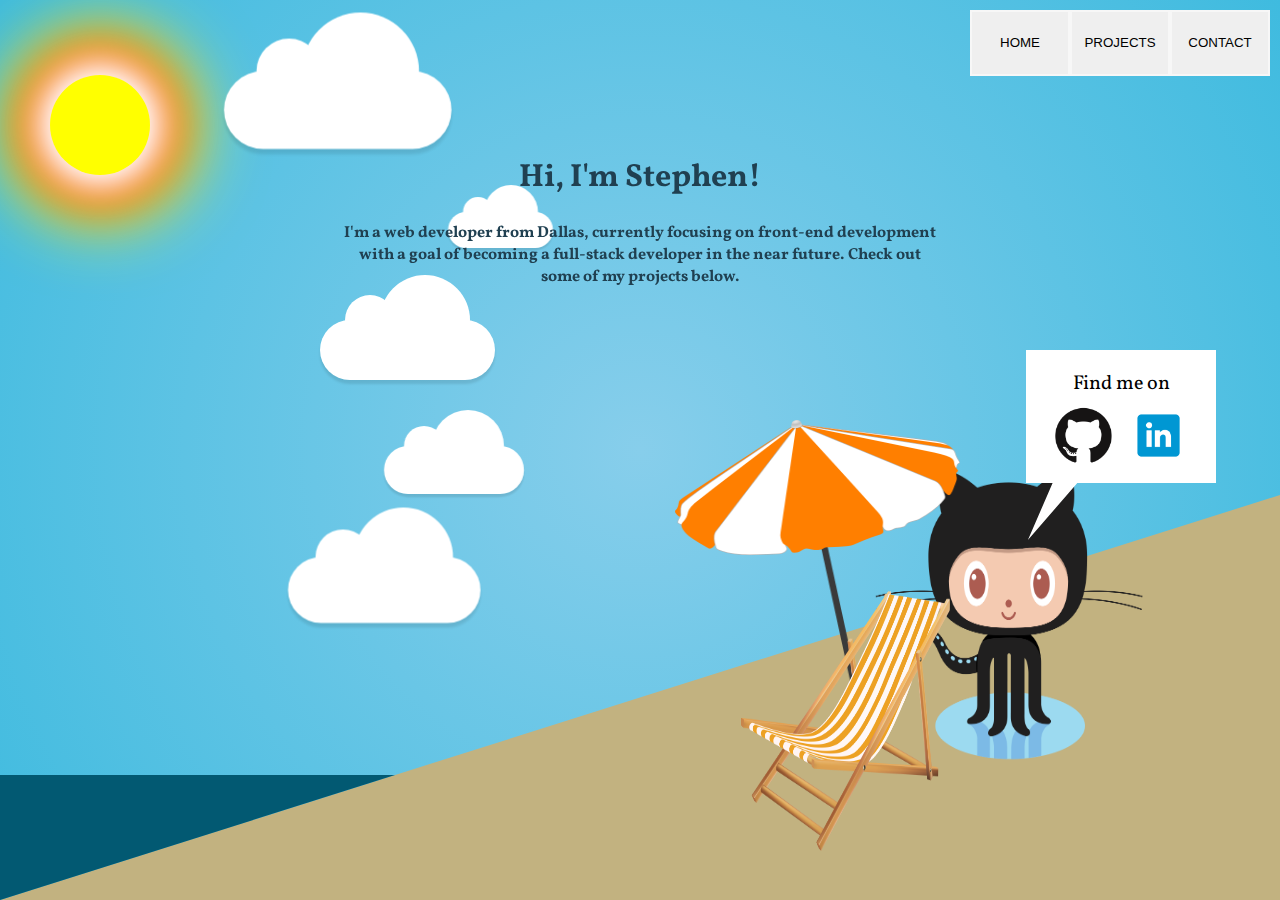
<file: index.html>
<html>
<link>
<meta charset="UTF-8">
<title>SH Portfolio</title>
<script src="https://ajax.googleapis.com/ajax/libs/jquery/3.4.1/jquery.min.js"></script>
<link href="https://fonts.googleapis.com/css2?family=Vollkorn&display=swap" rel="stylesheet">
<link rel="stylesheet" href="style.css">
</link>
<script src="run.js" type="text/javascript"></script>
</head>

<body>

    <div id="nav-top">
        <button class="nav-button" onclick="home()">
            <p>Home</p>
        </button>
        <button class="nav-button" onclick="projects()">
            <p>Projects</p>
        </button>
        <button class="nav-button" onclick="contact()">
            <p>Contact</p>
        </button>
    </div>
    <div id="polygon_path">
        <div id="cloud-wrapper">
            <div class="x1">
                <div class="cloud"></div>
            </div>
            <div class="x2">
                <div class="cloud"></div>
            </div>
            <div class="x3">
                <div class="cloud"></div>
            </div>
            <div class="x4">
                <div class="cloud"></div>
            </div>
            <div class="x5">
                <div class="cloud"></div>
            </div>
        </div>
        <div id="sun"></div>
        <div id="wrapper">
                <div id="intro">
                    <h1>Hi, I'm Stephen!</h1>
                    <h4>I'm a web developer from Dallas, currently focusing on front-end development with a goal of becoming
                        a full-stack developer in the near future. Check out some of my projects below.</h4>
                </div>
                <div id="projects" style="display: none">
                    <div class="project-card"><button onclick="test()">test</button></div>
                    <div class="project-card"></div>
                    <div class="project-card"></div>
                </div>
                <div id="contact" style="display: none">
                    <div class="contact-card"></div>
                </div>
            </div>
            <div id="bottom-left">
                <div class="wave"></div>
                <div class="wave"></div>
            </div>         
        </div>      
        <!-- <div id='firepit' style="display: none">
            <div class='fire'>
              <div class='flame'></div>
              <div class='flame'></div>
              <div class='flame'></div>
              <div class='flame'></div>
              <div class='spark'></div>
              <div class='spark'></div>
              <div class='spark'></div>
              <div class='spark'></div>
              <div class='spark'></div>
              <div class='spark'></div>
              <div class='spark'></div>
              <div class='spark'></div>
              <div class='spark'></div>
              <div class='spark'></div>
              <div class='spark'></div>
              <div class='spark'></div>
            </div>
        </div> -->
    </div>
    <img id="github" src="./images/Octocat.png" alt="github-avatar"></img>
    <img id="umbrella" src="./images/beach-umbrella-clipart-png-2.png" alt="umbrella-avatar"></img>
    <img id="chair" src="./images/chair.png" alt="chair"></img>
    <div id="talk-bubble" alt="talk">  
        Find me on      
        <a href="https://github.com/J-danger" target="_blank" rel="noopener noreferrer"> 
            <img id="github-link"  src="images/github.png" alt="Github" height="75px" width="75px">
            </img>
        </a>
        <a href="https://www.linkedin.com/in/stephen-howe-23a581127/" target="_blank" rel="noopener noreferrer"> 
            <img id="linkedin-link" src="images/linkedin.png" alt="Linkedin" height="75px" width="75px">
            </img>
    </div>

</body>

</html>
</file>
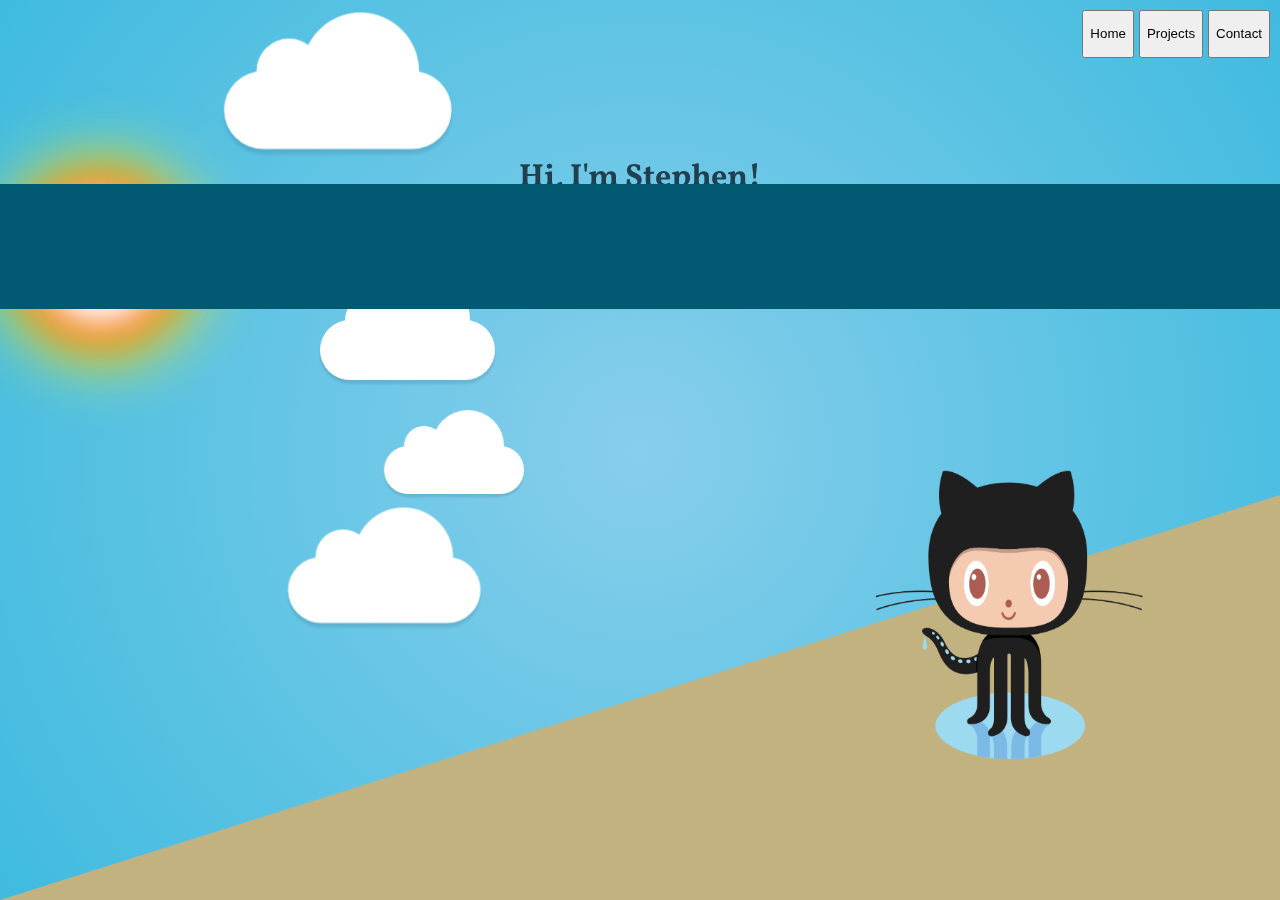
<file: portfolio.html>
<html>
    <link>
        <meta charset="UTF-8">
        <title>SH Portfolio</title>
        <script src="https://ajax.googleapis.com/ajax/libs/jquery/3.4.1/jquery.min.js"></script>    
        <link href="https://fonts.googleapis.com/css2?family=Vollkorn&display=swap" rel="stylesheet">
        <link rel="stylesheet" href="style.css"></link>   
        <script src="run.js" type="text/javascript"></script>
    </head>

    <body>
        
        <div id="nav-top">
            <button id="home-path" onclick="home()"><p>Home</p></button>
            <button id="project-path" onclick="projects()"><p>Projects</p></button>
            <button id="contact-path" onclick="contactShow()"><p>Contact</p></button>           
        </div>                   
            <section id="main">
                <div id="polygon_path">
                    <div id="wrapper">
                        <div id="cloud-wrapper">
                            <div class="x1">
                                <div class="cloud"></div>
                            </div>
                            <div class="x2">
                                <div class="cloud"></div>
                            </div>
                            <div class="x3">
                                <div class="cloud"></div>
                            </div>
                            <div class="x4">
                                <div class="cloud"></div>
                            </div>
                            <div class="x5">
                                <div class="cloud"></div>
                            </div>
                        </div>
                        <div id="sun"></div>
                        <div id="intro">
                            <h1>Hi, I'm Stephen!</h1>
                            <h4>I'm a web developer from Dallas, currently focusing on front-end development with a goal of becoming a full-stack developer in the near future. Check out some of my projects below.</h4>
                        </div>
                        <div id="projects" style="display: none">Placeholder                           
                        </div>
                        <div id="bottom-left">
                            <div class="wave"></div>
                            <div class="wave"></div>
                        </div> 
                    </div>                    
                </div>
                <div id="avatar">
                    <img id="github" src="./images/Octocat.png" alt="github-avatar"></img>
                    <!-- <div id="talk-bubble"> <p>Check out my Github!</p>                                       -->
                </div>
                </div>
            </section>
        
    </body>

</html>
</file>
<file: style.css>
body{
    background: rgb(194, 178, 128);
    margin: 0;
    padding: 0;
    overflow-x: hidden;    
    z-index: -2;
    height: 100%;
    width: 100%;   
}

#polygon_path {
    background: rgb(135,206,235);
    background: radial-gradient(circle, rgba(135,206,235,1) 0%, rgba(63,187,223,1) 100%);
    -webkit-clip-path: polygon(0 0, 100% 0, 100% 55%, 0% 100%);
    clip-path: polygon(0 0, 100% 0, 100% 55%, 0% 100%);
    height: 100vh;
    width: 100vw;
    position: relative;
    margin: 0 ;   
    overflow: hidden
    
}


/* background: rgb(86, 125, 70) */
/* #main {
    background: rgb(194, 178, 128);
    height: 100%;
    width: 100%;
    position: relative;
    margin: 0;  
    z-index: -2;     
    position:relative; 
    
} */


#github{    
    position: absolute;
    bottom: 15%;
    right: 10%;
    font-size: 25px;
    height: 300px;
    width: 285px;
}

#umbrella {
    position: absolute;
    bottom: 20%;
    right: 25%;
    font-size: 25px;
    height: 300px;
    width: 285px;
}

#chair {
    position: absolute;
    bottom: 5%;
    right: 25%;
    font-size: 25px;
    height: 275px;
    width: 225px;
}



#talk-bubble {
    -webkit-clip-path: polygon(0% 0%, 100% 0%, 100% 70%, 27% 70%, 1% 100%, 14% 70%, 0 70%);
    clip-path: polygon(0% 0%, 100% 0%, 100% 70%, 27% 70%, 1% 100%, 14% 70%, 0 70%);
    position: absolute;
    bottom: 40%;
    right: 5%;
    height: 150px;
    width: 150px;
    background: white;
    font-family: 'Vollkorn', serif;
    font-size: 20px;
    padding: 20px;
    text-align: center;
}

#github-link {
  margin-bottom: 15px;
  float: left;
}


#sun {
    position: absolute;
    top: 75px;
    left: 50px;
    width: 100px;
    height: 100px;
    border-radius: 50%;
    background-color: yellow;
    z-index: -2;
    box-shadow:
    0 0 30px 15px #fff,
    0 0 50px 30px orangered,
    0 0 70px 45px yellow;
    pointer-events: none; 
    transition-duration: 4s; 
       
}



@keyframes sun {
    0% {
        top: 75px;
        left: 50px;
    }
    100% {
        top: 60%;
        left: 55%;
    }
  }

  @keyframes moon1 {    
      
    0% {        
        background-color: yellow;
        box-shadow:
        0 0 30px 15px #fff,
        0 0 50px 30px orangered,
        0 0 70px 45px yellow;
    }
    100% { 
        background-color: #fff;
        box-shadow:
        0 0 30px 15px #fff,
        0 0 50px 30px #fff,
        0 0 70px 45px #fff;
    }
  }
  



#wrapper {
    text-align: center; 
    z-index: 1;
    position: absolute;
    width: 100%;
    top: 15%;
}

#intro {   
    /* text-align: center; */
    display: inline-block;
    position: relative;
    width: 600px;
    font-family: 'Vollkorn', serif;
    color: #204051;
}

#projects{
    display: hide;
    z-index: 1;
    position:relative;    
}


#contact{
    display: hide;
    z-index: 1;
    position:relative; 
    width: 200px;
    height: 250px;
    border: white 1px solid; 
}

.project-card {
    width: 200px;
    height: 250px;
    border: black 1px solid;
    float: left;
    margin: 20px; 
    z-index: 50;   
}

.project-card:hover{
    width: 400px;
    height: 450px;
}

#bottom-left{
    background: rgb(2, 89, 114) ;    
    width: 100%;
    height: 125px;
    bottom: 0px;
    left: 0px;
    position: absolute;    
}


#nav-top{
    top: 10px;
    right: 10px;
    position: absolute;
    font-size: 20px;
    font-weight: bold;
    z-index: 1;  
}

.nav-button{
    float: left;
   
    z-index: 1;
    width: 100px;
    -webkit-box-flex: 1;
    flex: 1 1 auto;    
    padding: 10px;
    border: 2px solid #f7f7f7;
    text-align: center;
    text-transform: uppercase;
    position: relative;
    overflow: hidden;
    -webkit-transition: .3s;
    transition: .3s;
}

.nav-button:after {
    position: absolute;
    -webkit-transition: .3s;
    transition: .3s;
    content: '';
    width: 0;
    left: 50%;
    bottom: 0;
    height: 3px;
    background: #f7f7f7;
  }
.nav-button:hover {
    border-radius: 30px;
  }
.nav-button:hover:after {
    width: 0%;
  }

.wave {
    background: url(https://s3-us-west-2.amazonaws.com/s.cdpn.io/85486/wave.svg) repeat-x; 
    position: absolute;
    top: -198px;
    width: 6400px;
    height: 198px;
    animation: wave 15s cubic-bezier( 0.36, 0.45, 0.63, 0.53) infinite;
    transform: translate3d(0, 0, 0);
  }
  
  .wave:nth-of-type(2) {
    top: -175px;
    animation: wave 15s cubic-bezier( 0.36, 0.45, 0.63, 0.53) -.125s infinite, swell 7s ease -1.25s infinite;
    opacity: 1;
  }
  
  @keyframes wave {
    0% {
      margin-left: 0;
    }
    100% {
      margin-left: -1600px;
    }
  }
  
  @keyframes swell {
    0%, 100% {
      transform: translate3d(0,-25px,0);
    }
    50% {
      transform: translate3d(0,5px,0);
    }
  }


#cloud-wrapper {
bottom: 0;
left: 0;
padding-top: 50px;
position: fixed;
right: 0;
top: 0;
z-index: -1;
}

@keyframes animateCloud
{
    0%{margin-left: -1000px;}
    100%{margin-left: 100%;}
}

.x1 {
    animation: animateCloud 35s linear infinite;
    transform: scale(0.65);
}

.x2 {
    animation: animateCloud 20s linear infinite;
    transform: scale(0.3);
}

.x3 {
    animation: animateCloud 30s linear infinite;
    transform: scale(0.5);
}

.x4 {
    animation: animateCloud 18s linear infinite;
    transform: scale(0.4);
}

.x5 {
    animation: animateCloud 25s linear infinite;
    transform: scale(0.55);
}

.cloud{
    background: white;
    background: linear-gradient(top, white 5%, #f1f1f1 100%);
    filter: progid:DXImageTransform.Microsoft.gradient(startColorstr="white", endColorstr="#f1f1f1", GradientType=0);
    border-radius: 100px;
    box-shadow: 0 8px 5px rgba(0,0,0,0.1);
    height: 120px;
    position: relative;
    width: 350px;
}

.cloud:after, .cloud:before {
    background: white;
    content: "";
    position: absolute;
    z-index: -1;
}

.cloud:after {
    border-radius: 100px;
    height: 100px;
    left: 50px;
    top: -50px;
    width: 100px;
}


.cloud:before {
    border-radius: 200px;
    height: 180px;
    width: 180px;
    right: 50px;
    top: -90px;   
}

#test{
    position: absolute;
    display: initial;
    display: contents;
}


/* .firepit {
    position: absolute;
    display: none;
    right: 10px;
    bottom: 50px;
  }
  
  .fire {
    position: relative;
    width: 60px;
    height: 60px;
  }
  .fire .flame {
    position: absolute;
    bottom: 0;
    left: 0;
    opacity: .9;
    width: 100%;
    height: 100%;
    border-bottom-right-radius: 70%;
    border-bottom-left-radius: 70%;
    border-top-left-radius: 70%;
    transform: rotate(-45deg) skew(-10deg, -10deg);
    background-color: #ff2200;
    background-image: linear-gradient(to bottom left, rgba(255, 34, 0, 0.9), rgba(255, 106, 0, 0.7));
    z-index: 1;
    animation-iteration-count: infinite;
    animation-fill-mode: forwards;
    animation-name: burn-left;
    animation-duration: 300ms;
  }
  .fire .flame:nth-of-type(2n) {
    animation-name: burn-right;
    animation-duration: 400ms;
  }
  .fire .flame:nth-of-type(2) {
    height: 80%;
    width: 80%;
    left: 10%;
    background-color: #ff6a00;
    background-image: linear-gradient(to bottom left, rgba(255, 106, 0, 0.1), rgba(255, 200, 0, 0.1));
    z-index: 2;
  }
  .fire .flame:nth-of-type(3) {
    height: 50%;
    width: 50%;
    left: 25%;
    background-image: linear-gradient(to bottom left, #ffc800, #ffffff);
    z-index: 3;
  }
  .fire .flame:nth-of-type(4) {
    height: 30%;
    width: 30%;
    left: 35%;
    background-color: white;
    background-image: linear-gradient(to bottom left, rgba(255, 255, 255, 0.3), rgba(0, 55, 255, 0.9));
    opacity: 1;
    z-index: 4;
  }
  
  .spark {
    position: absolute;
    bottom: 46%;
    left: 15%;
    width: 3px;
    height: 3px;
    background-color: rgba(255, 106, 0, 0.4);
    animation-name: fly-up-burnout-1;
    animation-duration: 6s;
    animation-timing-function: linear;
    animation-iteration-count: infinite;
    animation-delay: .4s;
  }
  .spark:nth-of-type(2n) {
    animation-name: fly-up-burnout-2;
    animation-duration: 8.4s;
    animation-delay: 1s;
  }
  .spark:nth-of-type(3n) {
    animation-delay: 1.9s;
    animation-duration: 8s;
    left: 55%;
  }
  .spark:nth-of-type(4n) {
    animation-delay: 2.6s;
    animation-duration: 7s;
    left: 88%;
  }
  .spark:nth-of-type(5n) {
    animation-delay: 1.4s;
    animation-duration: 7s;
    left: 22%;
  }
  .spark:nth-of-type(6n) {
    animation-delay: 3.2s;
    left: 61%;
  }
  .spark:nth-of-type(7n) {
    animation-delay: .8s;
    animation-duration: 5s;
    left: 64%;
  }
  .spark:nth-of-type(8n) {
    animation-delay: 5s;
    left: 19%;
  }
  .spark:nth-of-type(9n) {
    animation-delay: 4s;
    animation-duration: 6.8s;
    left: 22%;
  }
  .spark:nth-of-type(10n) {
    animation-delay: 5.2s;
    left: 61%;
  }
  .spark:nth-of-type(11n) {
    animation-delay: 3.5s;
    animation-duration: 8s;
    left: 81%;
  }
  .spark:nth-of-type(12n) {
    animation-delay: 2s;
    left: 85%;
  }
  
  @keyframes burn-left {
    0%, 100% {
      transform: rotate(-45deg) skew(-10deg, -10deg) scale(1);
    }
    30%, 60% {
      transform: rotate(-44deg) skew(-12deg, -12deg) scale(1.01);
    }
  }
  @keyframes burn-right {
    0%, 100% {
      transform: rotate(-45deg) skew(-10deg, -10deg) scale(1);
    }
    30%, 60% {
      transform: rotate(-46deg) skew(-6deg, -6deg) scale(1.01);
    }
  }
  @keyframes fly-up-burnout-1 {
    0% {
      transform: translate(0, 0);
      opacity: 1;
    }
    33% {
      transform: translate(12px, -70px);
    }
    66% {
      transform: translate(0, -140px);
      opacity: .6;
    }
    100% {
      transform: translate(6px, -200px);
      opacity: 0;
    }
  }
  @keyframes fly-up-burnout-2 {
    0% {
      transform: translate(0, 0);
      opacity: 1;
    }
    50% {
      transform: translate(-10px, -80px);
    }
    80% {
      transform: translate(-4px, -140px);
      opacity: .6;
    }
    100% {
      transform: translate(-6px, -160px);
      opacity: 0;
    }
  } */
</file>
